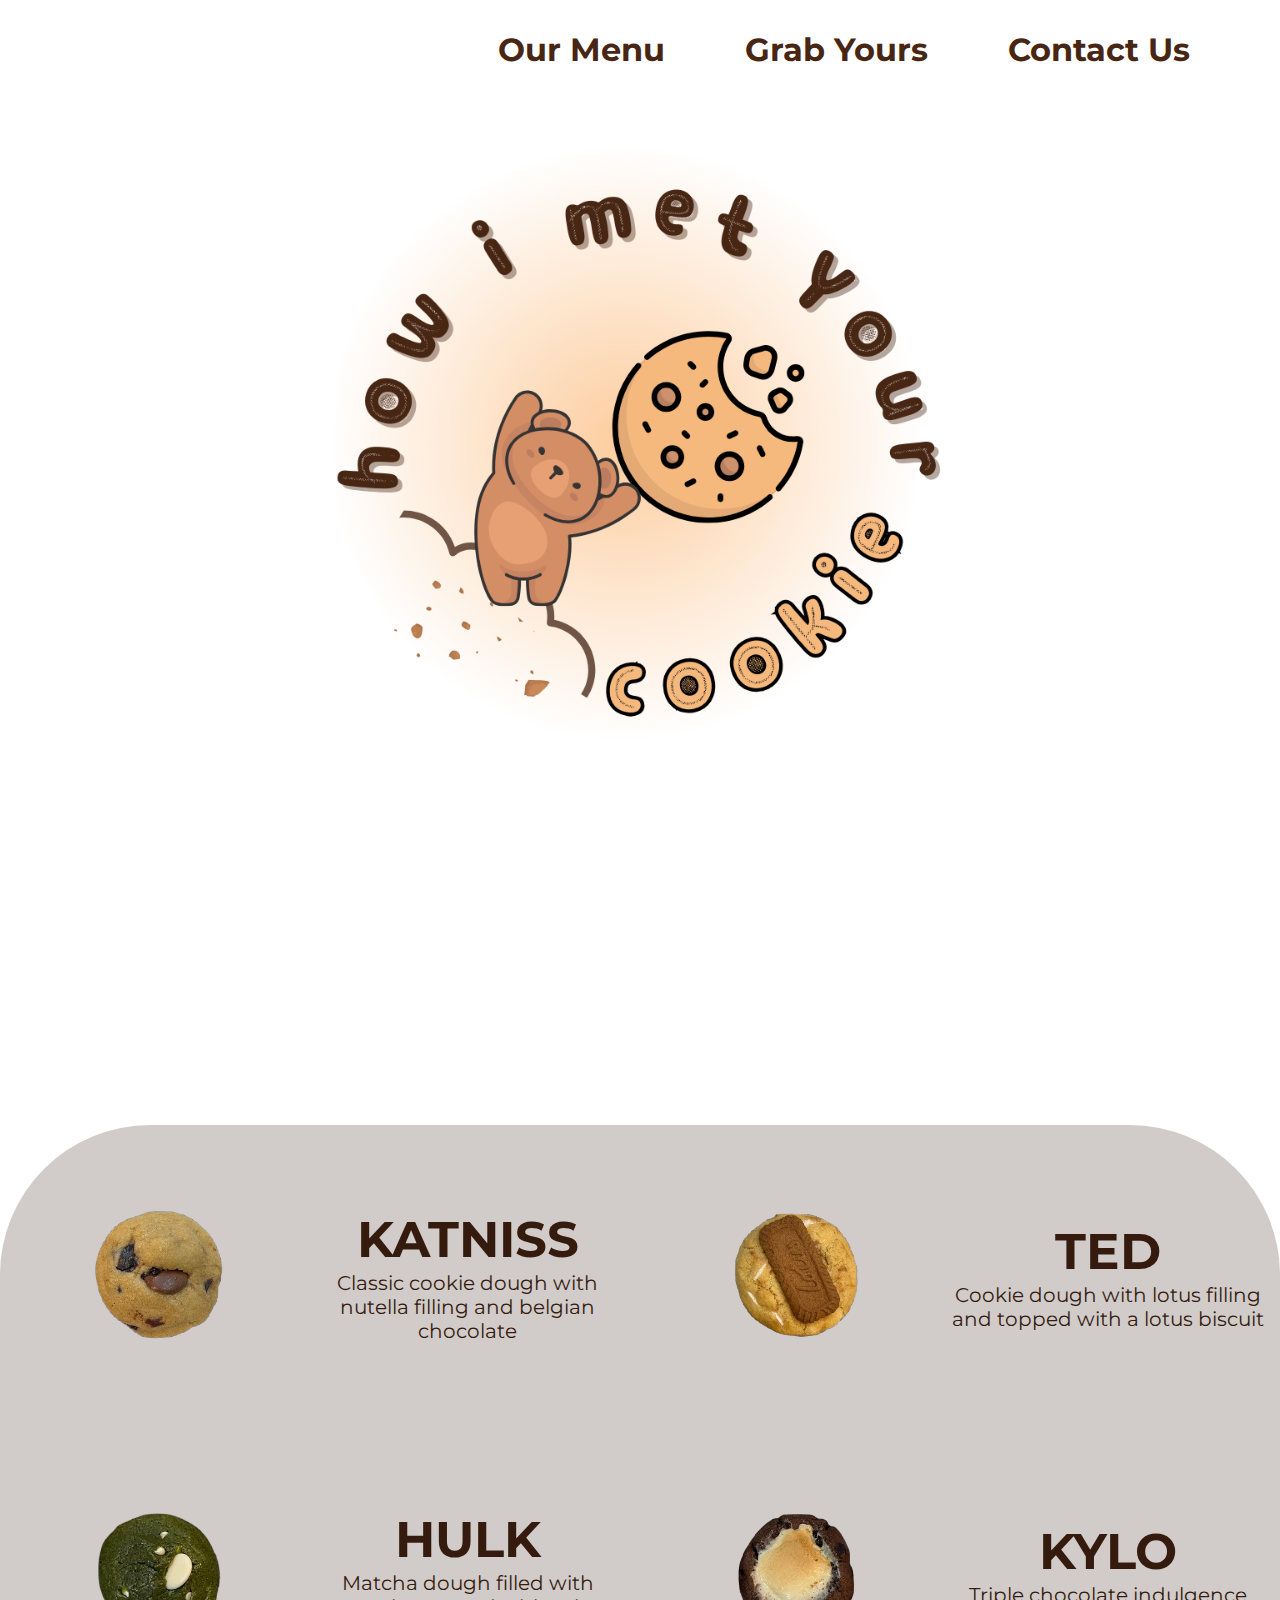
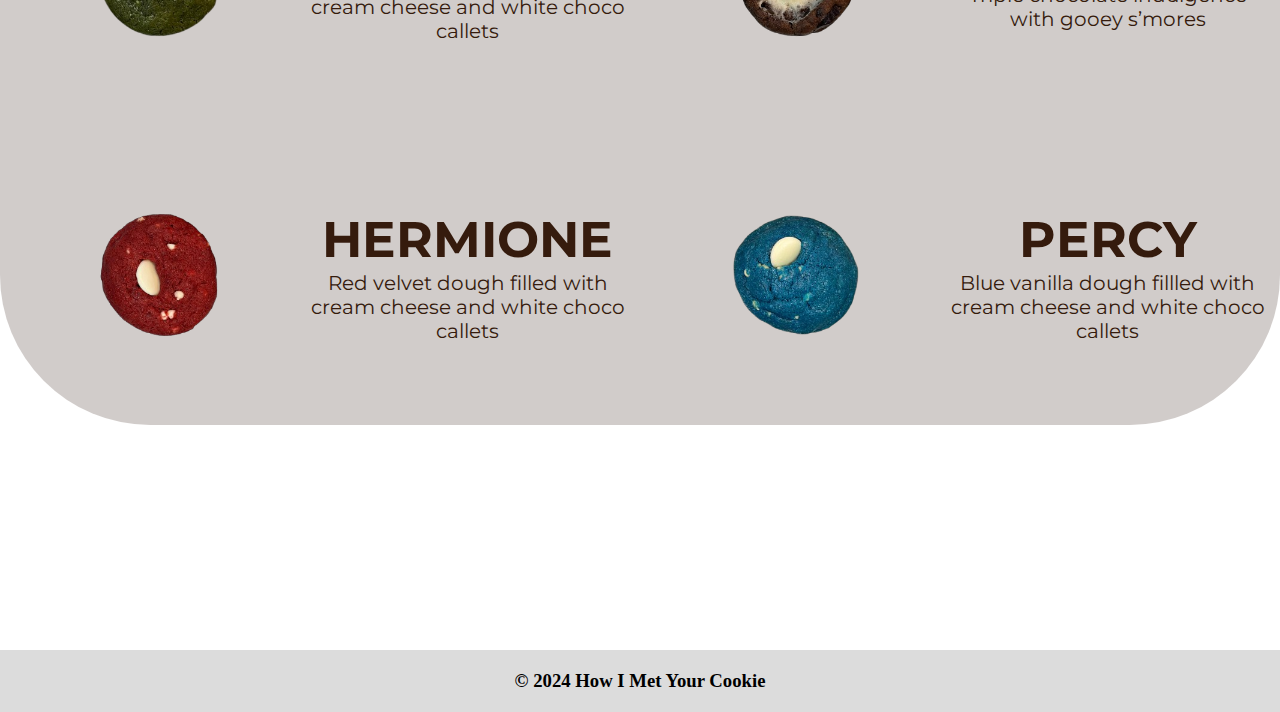
<file: index.html>
<!DOCTYPE html>
<html lang="en">
<head>
    <meta charset="UTF-8">
    <meta name="viewport" content="width=device-width, initial-scale=1.0">
    <title>How I Met Your Cookie</title>
    <link rel = "stylesheet" href =style.css>
    <link rel="preconnect" href="https://fonts.googleapis.com">
    <link rel="preconnect" href="https://fonts.gstatic.com" crossorigin>
    <link href="https://fonts.googleapis.com/css2?family=Anton&family=Anton+SC&family=Libre+Baskerville:ital,wght@0,400;0,700;1,400&family=Montserrat:ital,wght@0,100..900;1,100..900&display=swap" rel="stylesheet">
</head>
<body>
    <header class ="main">
        <nav class="navbar">
            <ul class="nav-cont">
                <li><a href="#menu">Our Menu</a></li>
                <li><a href=https://shopee.co.id/shop/80286446 target="_blank">Grab Yours</a></li>
                <li class="contact"><a href=contact.html>Contact Us</a></li>
            </ul>
        </nav>
    </header>

    <div class="menu-cont">
        <div id="menu">
            <div class ="card">
                <div class="cookie">
                    <img src="./assets/images/katniss.png" alt="katniss" class="cookie"/>
                    <div class="desc">
                        <h2 class="desc-name">KATNISS</h2>
                        <p class="text">Classic cookie dough with nutella filling and belgian chocolate</p>
                    </div>
                </div>
                <div class="cookie">
                    <img src="./assets/images/hulk.png" alt="hulk" class="cookie"/>
                    <div class="desc">
                        <h2 class="desc-name">HULK</h2>
                        <p class="text">Matcha dough filled with cream cheese and white choco callets</p>
                    </div>
                </div>
                <div class="cookie">
                    <img src="./assets/images/hermione.png" alt="herm" class="cookie"/>
                    <div class="desc">
                        <h2 class="desc-name">HERMIONE</h2>
                        <p class="text">Red velvet dough filled with cream cheese and white choco callets</p>
                    </div>
                </div> 
            </div>

            <div class="card">
                <div class="cookie">
                    <img src="./assets/images/ted.png" alt="ted" class="cookie"/>
                    <div class="desc">
                        <h2 class="desc-name">TED</h2>
                        <p class="text">Cookie dough with lotus filling and topped with a lotus biscuit</p>
                    </div>
                </div>

                <div class="cookie">
                    <img src="./assets/images/kylo.png" alt="kylo" class="cookie"/>
                    <div class="desc">
                        <h2 class="desc-name">KYLO</h2>
                        <p class="text">Triple chocolate indulgence with gooey s’mores</p>
                    </div>
                </div>
                <div class="cookie">
                    <img src="./assets/images/percy.png" alt="perc" class="cookie"/>
                    <div class="desc">
                        <h2 class="desc-name">PERCY</h2>
                        <p class="text">Blue vanilla dough fillled with cream cheese and white choco callets</p>
                    </div>
                </div>
            </div>
        </div>
    </div>
</body>
<footer>
    <h3>© 2024 How I Met Your Cookie</h3>
</footer>
</html>
</file>
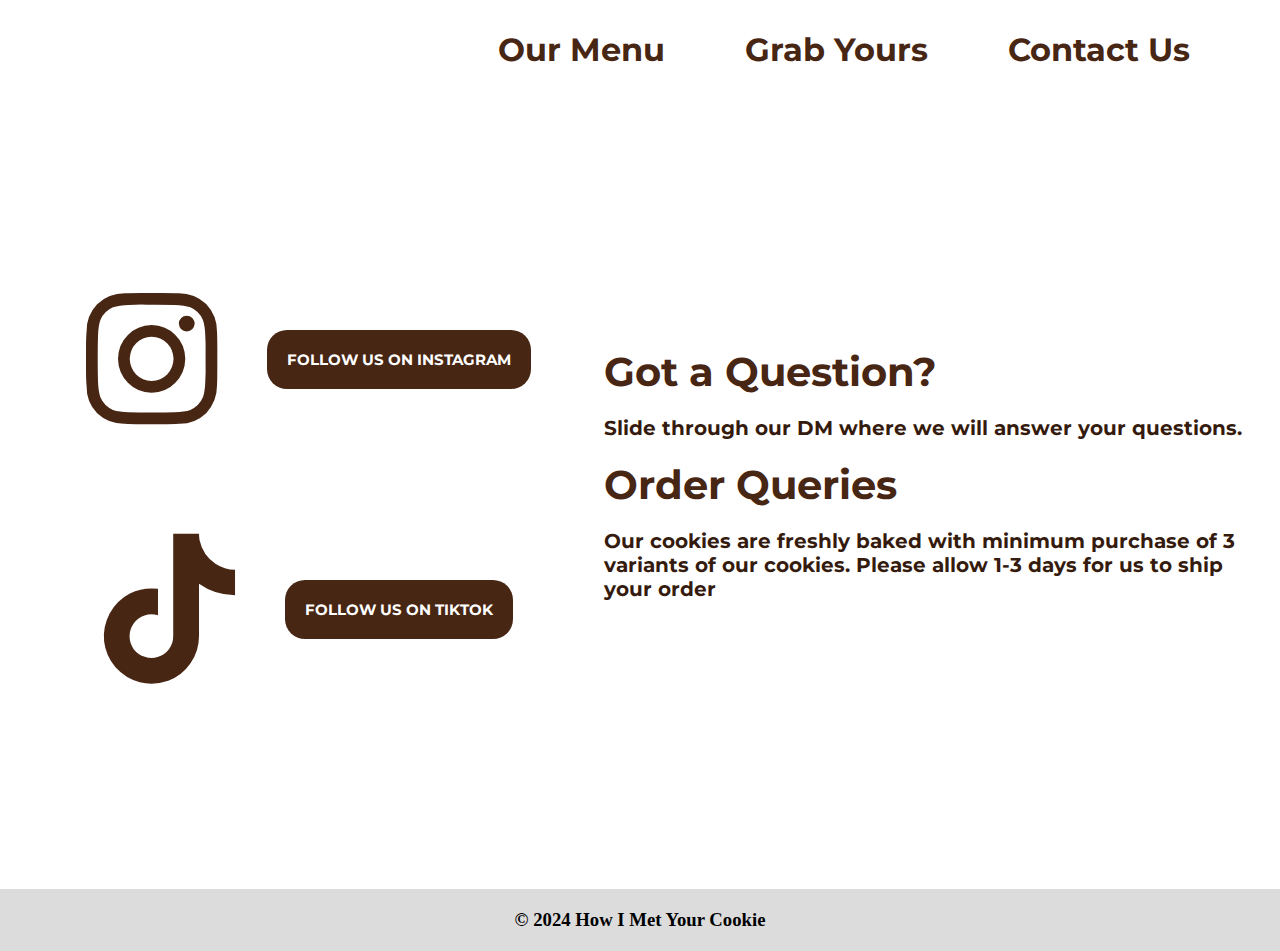
<file: contact.html>
<!DOCTYPE html>
<html lang="en">
<head>
    <meta charset="UTF-8">
    <meta name="viewport" content="width=device-width, initial-scale=1.0">
    <title>How I Met Your Cookie</title>
    <link rel = "stylesheet" href =style2.css>
    <link rel="preconnect" href="https://fonts.googleapis.com">
    <link rel="preconnect" href="https://fonts.gstatic.com" crossorigin>
    <link href="https://fonts.googleapis.com/css2?family=Anton&family=Anton+SC&family=Libre+Baskerville:ital,wght@0,400;0,700;1,400&family=Montserrat:ital,wght@0,100..900;1,100..900&display=swap" rel="stylesheet">
    <link rel="stylesheet" href="https://cdnjs.cloudflare.com/ajax/libs/font-awesome/6.7.2/css/all.min.css" integrity="sha512-Evv84Mr4kqVGRNSgIGL/F/aIDqQb7xQ2vcrdIwxfjThSH8CSR7PBEakCr51Ck+w+/U6swU2Im1vVX0SVk9ABhg==" crossorigin="anonymous" referrerpolicy="no-referrer" />
</head>
<body>
    <header class ="main-ctc">
        <nav class="navbar">
            <ul class="nav-cont">
                <li><a href="index.html#menu">Our Menu</a></li>
                <li><a href=https://shopee.co.id/shop/80286446 target="_blank">Grab Yours</a></li>
                <li class="contact"><a href=contact.html>Contact Us</a></li>
            </ul>
        </nav>
    </header>
    <div class="wrap-ctc">
        <div class="social">
            <div class="soc">
                <i class="fa-brands fa-instagram"></i>
                <button onclick="redirIg()">FOLLOW US ON INSTAGRAM</button>
            </div>
            <div class="soc">
                <i class="fa-brands fa-tiktok"></i>
                <button onclick="redirTiktok()">FOLLOW US ON TIKTOK</button>
            </div>
        </div>
        <div class="faq">
            <div class="p1"></div>
            <h1 class="que">Got a Question?</h1>
            <p class="ans">Slide through our DM where we will answer your questions.</p>
            <h1 class="que">Order Queries</h1>
            <p class="ans">Our cookies are freshly baked with minimum purchase of 3 variants of our cookies. Please allow 1-3 days for us to ship your order</p>
        </div>
    </div>
</body>
<footer>
    <h3>© 2024 How I Met Your Cookie</h3>
</footer>
<script src="index.js"></script>
</html>
</file>
